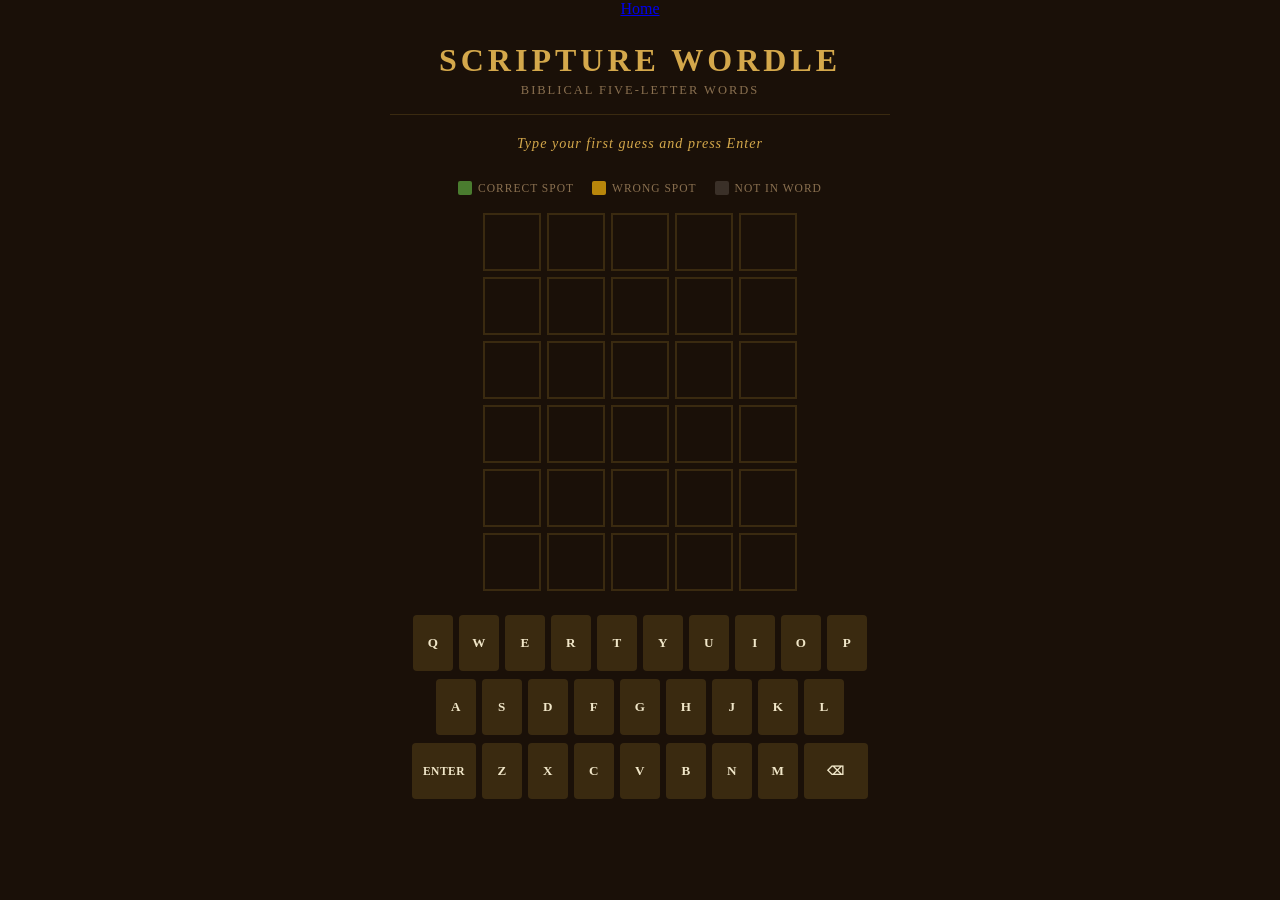
<file: ai.html>
<!DOCTYPE html>
<html lang="en">
<head>
<meta charset="UTF-8"/>
<meta name="viewport" content="width=device-width, initial-scale=1.0"/>
<title>Scripture Wordle</title>
<style>
  * { box-sizing: border-box; margin: 0; padding: 0; }

  body {
    font-family: 'Georgia', serif;
    background: #1a1008;
    color: #f0e6c8;
    min-height: 100vh;
    display: flex;
    flex-direction: column;
    align-items: center;
    padding: 0 16px 40px;
  }

  header {
    width: 100%;
    max-width: 500px;
    text-align: center;
    padding: 24px 0 16px;
    border-bottom: 1px solid #3a2a10;
    margin-bottom: 20px;
  }

  header h1 {
    font-size: 2rem;
    font-weight: 700;
    letter-spacing: 4px;
    color: #d4a84b;
    text-transform: uppercase;
  }

  header p {
    font-size: 0.78rem;
    letter-spacing: 2px;
    color: #8a7050;
    margin-top: 4px;
    text-transform: uppercase;
  }

  #message-box {
    min-height: 32px;
    font-size: 0.88rem;
    letter-spacing: 1px;
    color: #d4a84b;
    text-align: center;
    margin-bottom: 14px;
    font-style: italic;
  }

  #board {
    display: flex;
    flex-direction: column;
    gap: 6px;
    margin-bottom: 24px;
  }

  .row {
    display: flex;
    gap: 6px;
  }

  .tile {
    width: 58px;
    height: 58px;
    border: 2px solid #3a2a10;
    display: flex;
    align-items: center;
    justify-content: center;
    font-size: 1.6rem;
    font-weight: 700;
    text-transform: uppercase;
    color: #f0e6c8;
    background: #1a1008;
    transition: background 0.3s, border-color 0.3s, transform 0.1s;
    user-select: none;
    letter-spacing: 0;
  }

  .tile.filled {
    border-color: #6a5030;
    transform: scale(1.05);
  }

  .tile.correct {
    background: #4a7c2f;
    border-color: #4a7c2f;
    color: #ffffff;
  }

  .tile.present {
    background: #b8860b;
    border-color: #b8860b;
    color: #ffffff;
  }

  .tile.absent {
    background: #3a3028;
    border-color: #3a3028;
    color: #888;
  }

  .tile.reveal {
    animation: flip 0.5s ease forwards;
  }

  @keyframes flip {
    0%   { transform: rotateX(0deg); }
    50%  { transform: rotateX(90deg); }
    100% { transform: rotateX(0deg); }
  }

  .tile.shake {
    animation: shake 0.4s ease;
  }

  @keyframes shake {
    0%,100% { transform: translateX(0); }
    20%     { transform: translateX(-6px); }
    40%     { transform: translateX(6px); }
    60%     { transform: translateX(-4px); }
    80%     { transform: translateX(4px); }
  }

  #keyboard {
    display: flex;
    flex-direction: column;
    gap: 8px;
    align-items: center;
    margin-bottom: 20px;
  }

  .kb-row {
    display: flex;
    gap: 6px;
  }

  .key {
    height: 56px;
    min-width: 40px;
    padding: 0 6px;
    border: none;
    border-radius: 4px;
    background: #3a2a10;
    color: #f0e6c8;
    font-size: 0.82rem;
    font-weight: 700;
    text-transform: uppercase;
    cursor: pointer;
    letter-spacing: 0.5px;
    transition: background 0.2s, transform 0.1s;
    font-family: 'Georgia', serif;
  }

  .key:active { transform: scale(0.95); }

  .key.wide { min-width: 64px; font-size: 0.72rem; }

  .key.correct { background: #4a7c2f; color: #fff; }
  .key.present { background: #b8860b; color: #fff; }
  .key.absent  { background: #222018; color: #555; }

  #new-game-btn {
    background: #d4a84b;
    color: #1a1008;
    border: none;
    border-radius: 4px;
    padding: 12px 32px;
    font-size: 0.9rem;
    font-weight: 700;
    letter-spacing: 2px;
    text-transform: uppercase;
    cursor: pointer;
    font-family: 'Georgia', serif;
    display: none;
    transition: background 0.2s, transform 0.1s;
  }

  #new-game-btn:hover { background: #e8b850; }
  #new-game-btn:active { transform: scale(0.97); }

  #hint-row {
    font-size: 0.75rem;
    color: #6a5030;
    letter-spacing: 1px;
    text-align: center;
    margin-top: -10px;
    margin-bottom: 10px;
  }

  .legend {
    display: flex;
    gap: 18px;
    margin-bottom: 18px;
    font-size: 0.72rem;
    color: #8a7050;
    letter-spacing: 1px;
    text-transform: uppercase;
  }

  .legend-item { display: flex; align-items: center; gap: 6px; }

  .legend-swatch {
    width: 14px; height: 14px; border-radius: 2px;
  }

  .swatch-green  { background: #4a7c2f; }
  .swatch-yellow { background: #b8860b; }
  .swatch-gray   { background: #3a3028; }
</style>
</head>
<body>

 <a href="fromscratch.html">Home</a>
<header>
  <h1>Scripture Wordle</h1>
  <p>Biblical five-letter words</p>
</header>

<div id="message-box">Type your first guess and press Enter</div>

<div class="legend">
  <div class="legend-item"><div class="legend-swatch swatch-green"></div> Correct spot</div>
  <div class="legend-item"><div class="legend-swatch swatch-yellow"></div> Wrong spot</div>
  <div class="legend-item"><div class="legend-swatch swatch-gray"></div> Not in word</div>
</div>

<div id="board"></div>
<div id="hint-row" id="hint-row"></div>
<div id="keyboard"></div>
<button id="new-game-btn" onclick="startNewGame()">New Word &#8594;</button>

<script>
const WORDS = [
  "AARON","ABNER","ALTAR","ANGEL","APPLE","ASHER", "ASHES","BABEL",
  "BALAK","BARAK", "BIBLE","BIRCH","BLASP","BLOOD","BOAST","BOILS",
  "BONES","BREAD","CALEB","CEDAR","CHILD","CHOIR","CLEAN","CLEFT",
  "CLOUD","CROSS","CROWN","CRUSH","CURSE","CYRUS","DAGON","DAILY",
  "DANCE","DAVID","DEATH","DEITY","DEMON","DEVIL","DONNA","DOVES",
  "ELIAM","ELIAS","ELIJAH","ENOCH","ETHAN","FAITH","FALSE","FASTS",
  "FEAST","FLESH","FLOCK","FLOOD","FLORA","FLUTE","FOUND","FRUIT",
  "GATES","GHOST","GIANT","GIVEN","GLORY","GOATS","GRACE","GRAIN",
  "GRANT","GRAVE","GREAT","GROAN","GROVE","GUARD","GUILE","GUILT",
  "HABOR","HAGAR","HAZEL","HEART","HEROD","HILLS","HIRAM","HONEY",
  "HONOR","HOSTS","HOUSE","HUMIL","HYENA","ISAAC", "ISLES","JACOB",
  "JARED","JESSE","JESUS","JEWEL","JOASH","JUDAH", "JUDGE","KINGS",
  "KNEEL","LABOR","LAMBS","LAMPS","LANCE","LEACH","LIONS","LOFTY",
  "LOGOS","LONER","LORDS","LOTUS","LOVED","LOWER","LOYAL","LYDIA",
  "LYRES","MANNA","MERCY","MESHA","MILAN","MILES","MOURN","MUSIC",
  "MYRRH","NABAL","NAOMI","NAZAR","NEEDY","NIMROD","NOBLE","NOMAD",
  "OATHS","OBEYS","OLIVE","ONION","OVENS","PALMS","PEACE","PEARL",
  "PERIL","PETER","PIETY","PINES","PLUMB","PLUMS","POOLS","PRAYR",
  "PRESS", "PRIDE","PROPH","PROSE","PSALM","PURGE","QUAKE","QUEEN",
  "RABBI","RAINS","RAISE","REEDS","REIGN","RIVER","ROADS","ROYAL",
  "RULER","SABOT","SARAH","SCORN","SEALS","SHAME","SHEAR","SHEEP",
  "SHORN","SIGHT","SINAI","SLING","SLOTH","SMITE","SMOKE","SONGS",
  "SOULS","SPEAKS","SPEAR","SPICE","SPITE","STAFF","STARS","STERN",
  "STONE","STORM","SWORD","SYRUP","TABOR","TEACH","TEARS","TENTS",
  "THIRD","THORN","THREE","TITHE","TOILS","TORCH","TOWER","TRACE",
  "TRIAL","TRIBE","TRUTH","UNIFY","UNITE","VALOR","VICAR","VINES",
  "VIPER","VOICE","WARNS","WATCH","WATER","WHEAT","WHOSE","WIDOW",
  "WINDS","WRATH","YOUNG","YIELD","ZORAH"
];

const FIVE = WORDS.filter(w => w.length === 5);

const KB_ROWS = [
  ['Q','W','E','R','T','Y','U','I','O','P'],
  ['A','S','D','F','G','H','J','K','L'],
  ['ENTER','Z','X','C','V','B','N','M','DEL']
];

const MAX_GUESSES = 6;
const WORD_LEN = 5;

let target = '';
let currentRow = 0;
let currentCol = 0;
let currentGuess = [];
let gameOver = false;
let revealInProgress = false;
let board = [];
let keyStates = {};

function pickWord() {
  return FIVE[Math.floor(Math.random() * FIVE.length)];
}

function buildBoard() {
  const boardEl = document.getElementById('board');
  boardEl.innerHTML = '';
  board = [];
  for (let r = 0; r < MAX_GUESSES; r++) {
    const rowEl = document.createElement('div');
    rowEl.className = 'row';
    const rowTiles = [];
    for (let c = 0; c < WORD_LEN; c++) {
      const tile = document.createElement('div');
      tile.className = 'tile';
      rowEl.appendChild(tile);
      rowTiles.push(tile);
    }
    boardEl.appendChild(rowEl);
    board.push(rowTiles);
  }
}

function buildKeyboard() {
  const kbEl = document.getElementById('keyboard');
  kbEl.innerHTML = '';
  KB_ROWS.forEach(row => {
    const rowEl = document.createElement('div');
    rowEl.className = 'kb-row';
    row.forEach(k => {
      const btn = document.createElement('button');
      btn.className = 'key' + (k.length > 1 ? ' wide' : '');
      btn.textContent = k === 'DEL' ? '&#9003;' : k;
      if (k === 'DEL') btn.innerHTML = '&#9003;';
      btn.dataset.key = k;
      btn.onclick = () => handleKey(k);
      rowEl.appendChild(btn);
    });
    kbEl.appendChild(rowEl);
  });
}

function setMessage(msg) {
  document.getElementById('message-box').textContent = msg;
}

function handleKey(key) {
  if (gameOver || revealInProgress) return;
  if (key === 'ENTER') {
    submitGuess();
  } else if (key === 'DEL' || key === 'BACKSPACE') {
    deleteLetter();
  } else if (/^[A-Z]$/.test(key)) {
    typeLetter(key);
  }
}

function typeLetter(letter) {
  if (currentCol >= WORD_LEN) return;
  const tile = board[currentRow][currentCol];
  tile.textContent = letter;
  tile.classList.add('filled');
  currentGuess.push(letter);
  currentCol++;
  setMessage('');
}

function deleteLetter() {
  if (currentCol === 0) return;
  currentCol--;
  currentGuess.pop();
  const tile = board[currentRow][currentCol];
  tile.textContent = '';
  tile.classList.remove('filled');
}

function submitGuess() {
  if (currentCol < WORD_LEN) {
    shakeRow(currentRow);
    setMessage('Not enough letters');
    return;
  }

  const guess = currentGuess.join('');

  revealRow(currentRow, guess, () => {
    const won = guess === target;
    currentRow++;

    if (won) {
      gameOver = true;
      const msgs = [
        'Thou art victorious! ✝',
        'Blessed! Well done.',
        'Hallelujah!',
        'Glory be! You got it.',
        'Righteous guess!',
        'By the skin of thy teeth!'
      ];
      setMessage(msgs[Math.min(currentRow - 1, msgs.length - 1)]);
      document.getElementById('new-game-btn').style.display = 'inline-block';
    } else if (currentRow >= MAX_GUESSES) {
      gameOver = true;
      setMessage('The word was: ' + target);
      document.getElementById('new-game-btn').style.display = 'inline-block';
    } else {
      currentGuess = [];
      currentCol = 0;
      setMessage('');
    }
  });
}

function revealRow(rowIdx, guess, callback) {
  revealInProgress = true;
  const result = getResult(guess, target);

  result.forEach((state, col) => {
    setTimeout(() => {
      const tile = board[rowIdx][col];
      tile.classList.add('reveal');
      setTimeout(() => {
        tile.classList.remove('filled');
        tile.classList.add(state);
        tile.classList.remove('reveal');
        updateKey(guess[col], state);
        if (col === WORD_LEN - 1) {
          revealInProgress = false;
          callback();
        }
      }, 250);
    }, col * 300);
  });
}

function getResult(guess, answer) {
  const result = Array(WORD_LEN).fill('absent');
  const ansArr = answer.split('');
  const guessArr = guess.split('');
  const used = Array(WORD_LEN).fill(false);

  for (let i = 0; i < WORD_LEN; i++) {
    if (guessArr[i] === ansArr[i]) {
      result[i] = 'correct';
      used[i] = true;
      ansArr[i] = null;
    }
  }

  for (let i = 0; i < WORD_LEN; i++) {
    if (result[i] === 'correct') continue;
    for (let j = 0; j < WORD_LEN; j++) {
      if (!used[j] && guessArr[i] === ansArr[j]) {
        result[i] = 'present';
        used[j] = true;
        ansArr[j] = null;
        break;
      }
    }
  }

  return result;
}

function updateKey(letter, state) {
  const priority = { correct: 3, present: 2, absent: 1 };
  const current = keyStates[letter];
  if (!current || priority[state] > priority[current]) {
    keyStates[letter] = state;
    const btn = document.querySelector(`.key[data-key="${letter}"]`);
    if (btn) {
      btn.classList.remove('correct', 'present', 'absent');
      btn.classList.add(state);
    }
  }
}

function shakeRow(rowIdx) {
  board[rowIdx].forEach(tile => {
    tile.classList.remove('shake');
    void tile.offsetWidth;
    tile.classList.add('shake');
  });
}

function startNewGame() {
  target = pickWord();
  currentRow = 0;
  currentCol = 0;
  currentGuess = [];
  gameOver = false;
  revealInProgress = false;
  keyStates = {};
  buildBoard();
  buildKeyboard();
  setMessage('Type your first guess and press Enter');
  document.getElementById('new-game-btn').style.display = 'none';
  document.getElementById('hint-row').textContent = '';
}

document.addEventListener('keydown', e => {
  if (e.ctrlKey || e.metaKey || e.altKey) return;
  const k = e.key.toUpperCase();
  if (k === 'ENTER') handleKey('ENTER');
  else if (k === 'BACKSPACE' || k === 'DELETE') handleKey('DEL');
  else if (/^[A-Z]$/.test(k)) handleKey(k);
});

startNewGame();
</script>
</body>
</html>
</file>
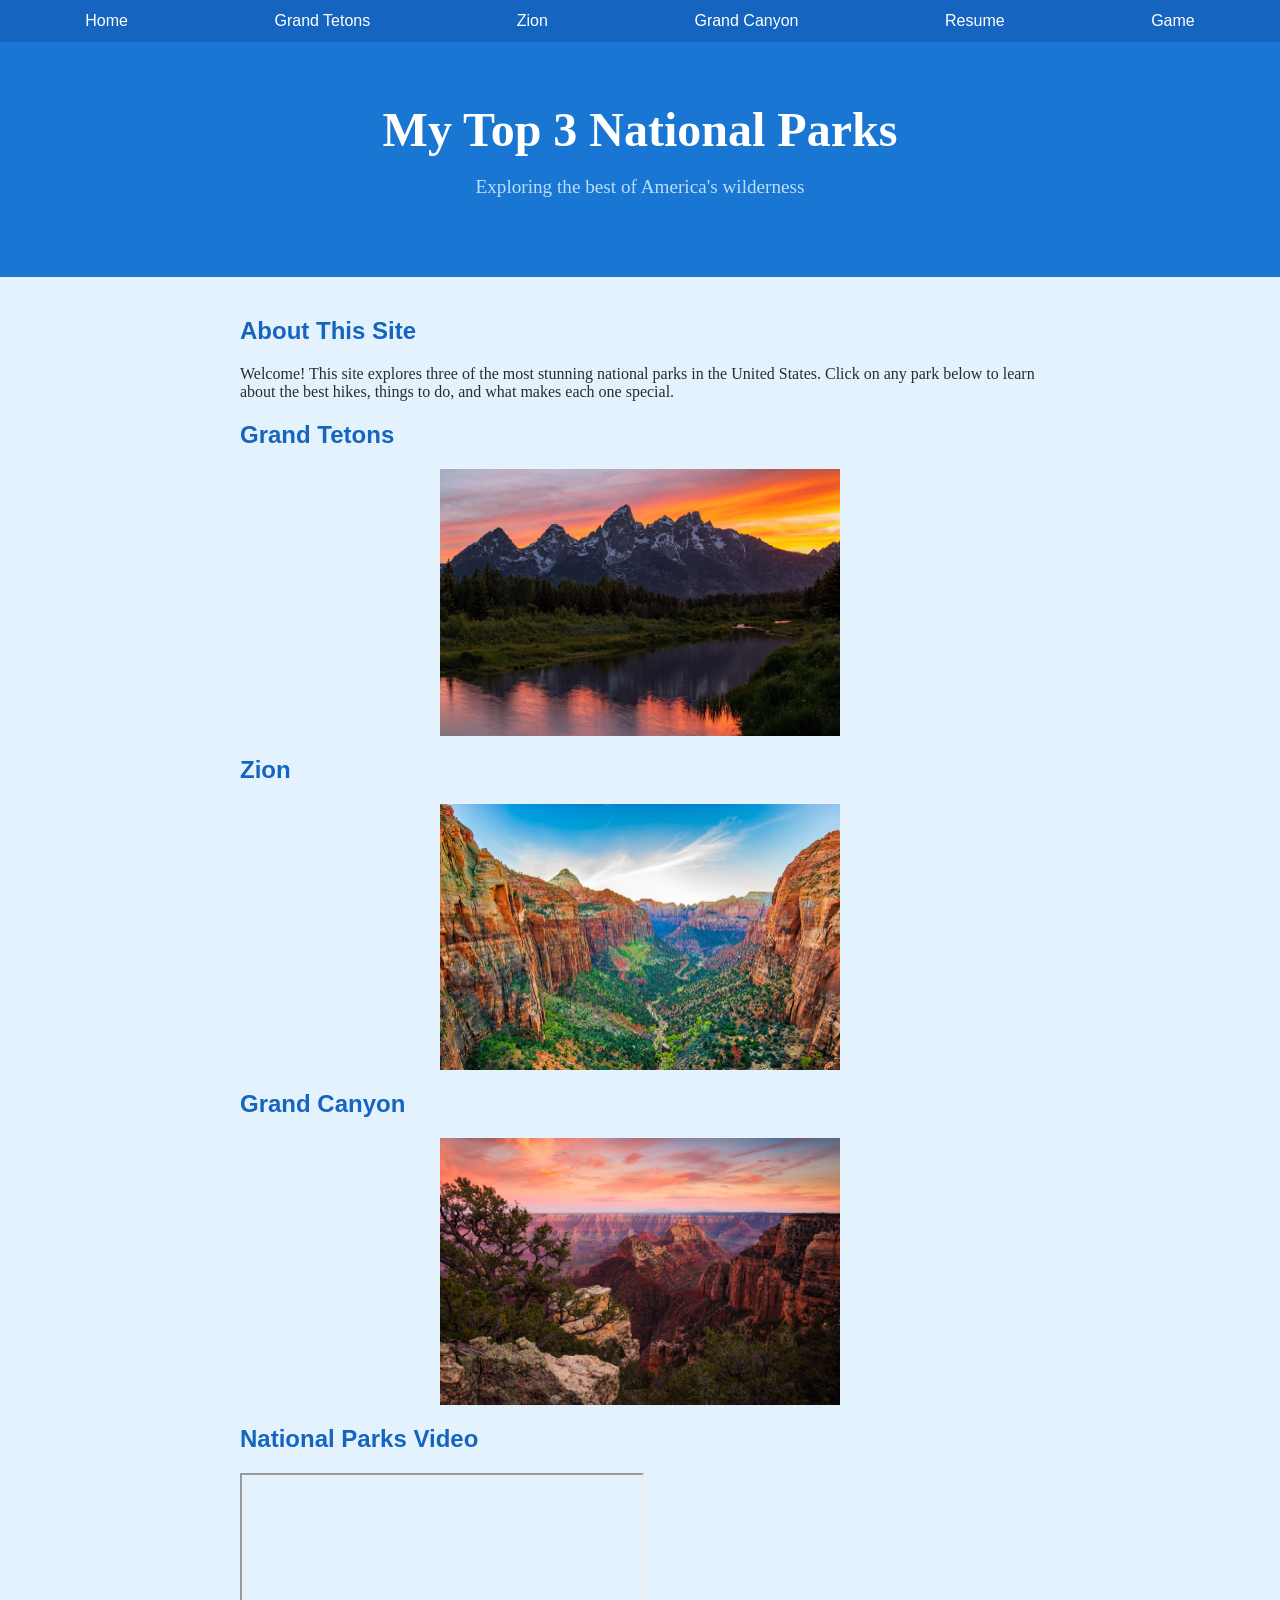
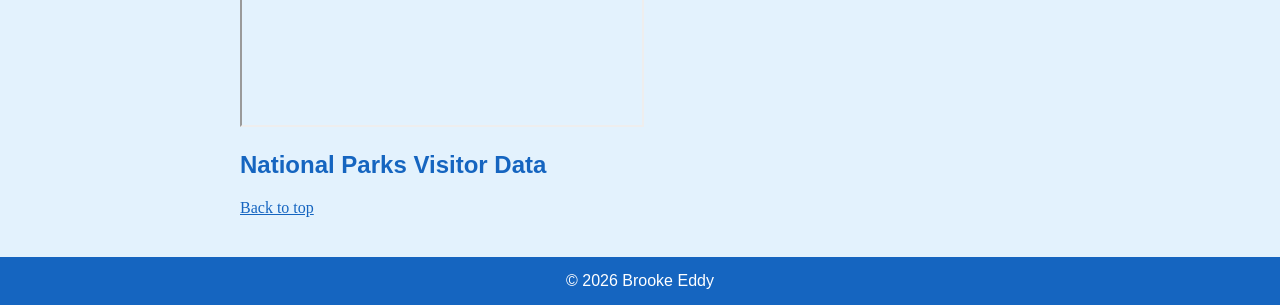
<file: fromscratch.html>
<!DOCTYPE html>
<html lang="en">
<head>
    <meta charset="UTF-8">
    <meta name="viewport" content="width=device-width, initial-scale=1.0">
    <title>My Top 3 National Parks</title>
    <link rel="stylesheet" href="css/mystyles.css">
</head>
<body>

    <nav>
        <a href="fromscratch.html">Home</a>
        <a href="tetons.html">Grand Tetons</a>
        <a href="zion.html">Zion</a>
        <a href="gc.html">Grand Canyon</a>
        <a href="index.html">Resume</a>
        <a href="ai.html">Game</a>
    </nav>

    <div class="hero" id="top">
        <h1>My Top 3 National Parks</h1>
        <p>Exploring the best of America's wilderness</p>
    </div>

    <div class="content">

        <h2>About This Site</h2>
        <p>Welcome! This site explores three of the most stunning national parks in the United States. Click on any park below to learn about the best hikes, things to do, and what makes each one special.</p>

        <h2><a href="tetons.html">Grand Tetons</a></h2>
        <img src="assets/img/tetons.jpg" alt="Grand Tetons">

        <h2><a href="zion.html">Zion</a></h2>
        <img src="assets/img/zion.avif" alt="Zion">

        <h2><a href="gc.html">Grand Canyon</a></h2>
        <img src="assets/img/Grand-Canyon-North-Rim-1734.jpg" alt="Grand Canyon">

        <h2>National Parks Video</h2>
    
        <iframe width="400" height="250"
            src="https://www.youtube.com/embed/lva1m8cl9-Q"
            allowfullscreen>
        </iframe>
<h2>National Parks Visitor Data</h2>
<div class='tableauPlaceholder' id='viz1776705127592' style='position: relative'>
    <noscript>
        <a href='#'>
            <img alt='National Park Final' src='https://public.tableau.com/static/images/B5/B5XRG7H46/1_rss.png' style='border: none' />
        </a>
    </noscript>
    <object class='tableauViz' style='display:none;'>
        <param name='host_url' value='https%3A%2F%2Fpublic.tableau.com%2F' />
        <param name='embed_code_version' value='3' />
        <param name='path' value='shared/B5XRG7H46' />
        <param name='toolbar' value='yes' />
        <param name='static_image' value='https://public.tableau.com/static/images/B5/B5XRG7H46/1.png' />
        <param name='animate_transition' value='yes' />
        <param name='display_static_image' value='yes' />
        <param name='display_spinner' value='yes' />
        <param name='display_overlay' value='yes' />
        <param name='display_count' value='yes' />
        <param name='language' value='en-US' />
    </object>
</div>
<script type='text/javascript'>
    var divElement = document.getElementById('viz1776705127592');
    var vizElement = divElement.getElementsByTagName('object')[0];
    if (divElement.offsetWidth > 800) {
        vizElement.style.width = '1000px';
        vizElement.style.height = '827px';
    } else if (divElement.offsetWidth > 500) {
        vizElement.style.width = '1000px';
        vizElement.style.height = '827px';
    } else {
        vizElement.style.width = '100%';
        vizElement.style.height = '4277px';
    }
    var scriptElement = document.createElement('script');
    scriptElement.src = 'https://public.tableau.com/javascripts/api/viz_v1.js';
    vizElement.parentNode.insertBefore(scriptElement, vizElement);
</script>

        <p><a href="#top">Back to top</a></p>

    </div>

    <footer>
        &copy; 2026 Brooke Eddy
    </footer>

</body>
</html>
</file>
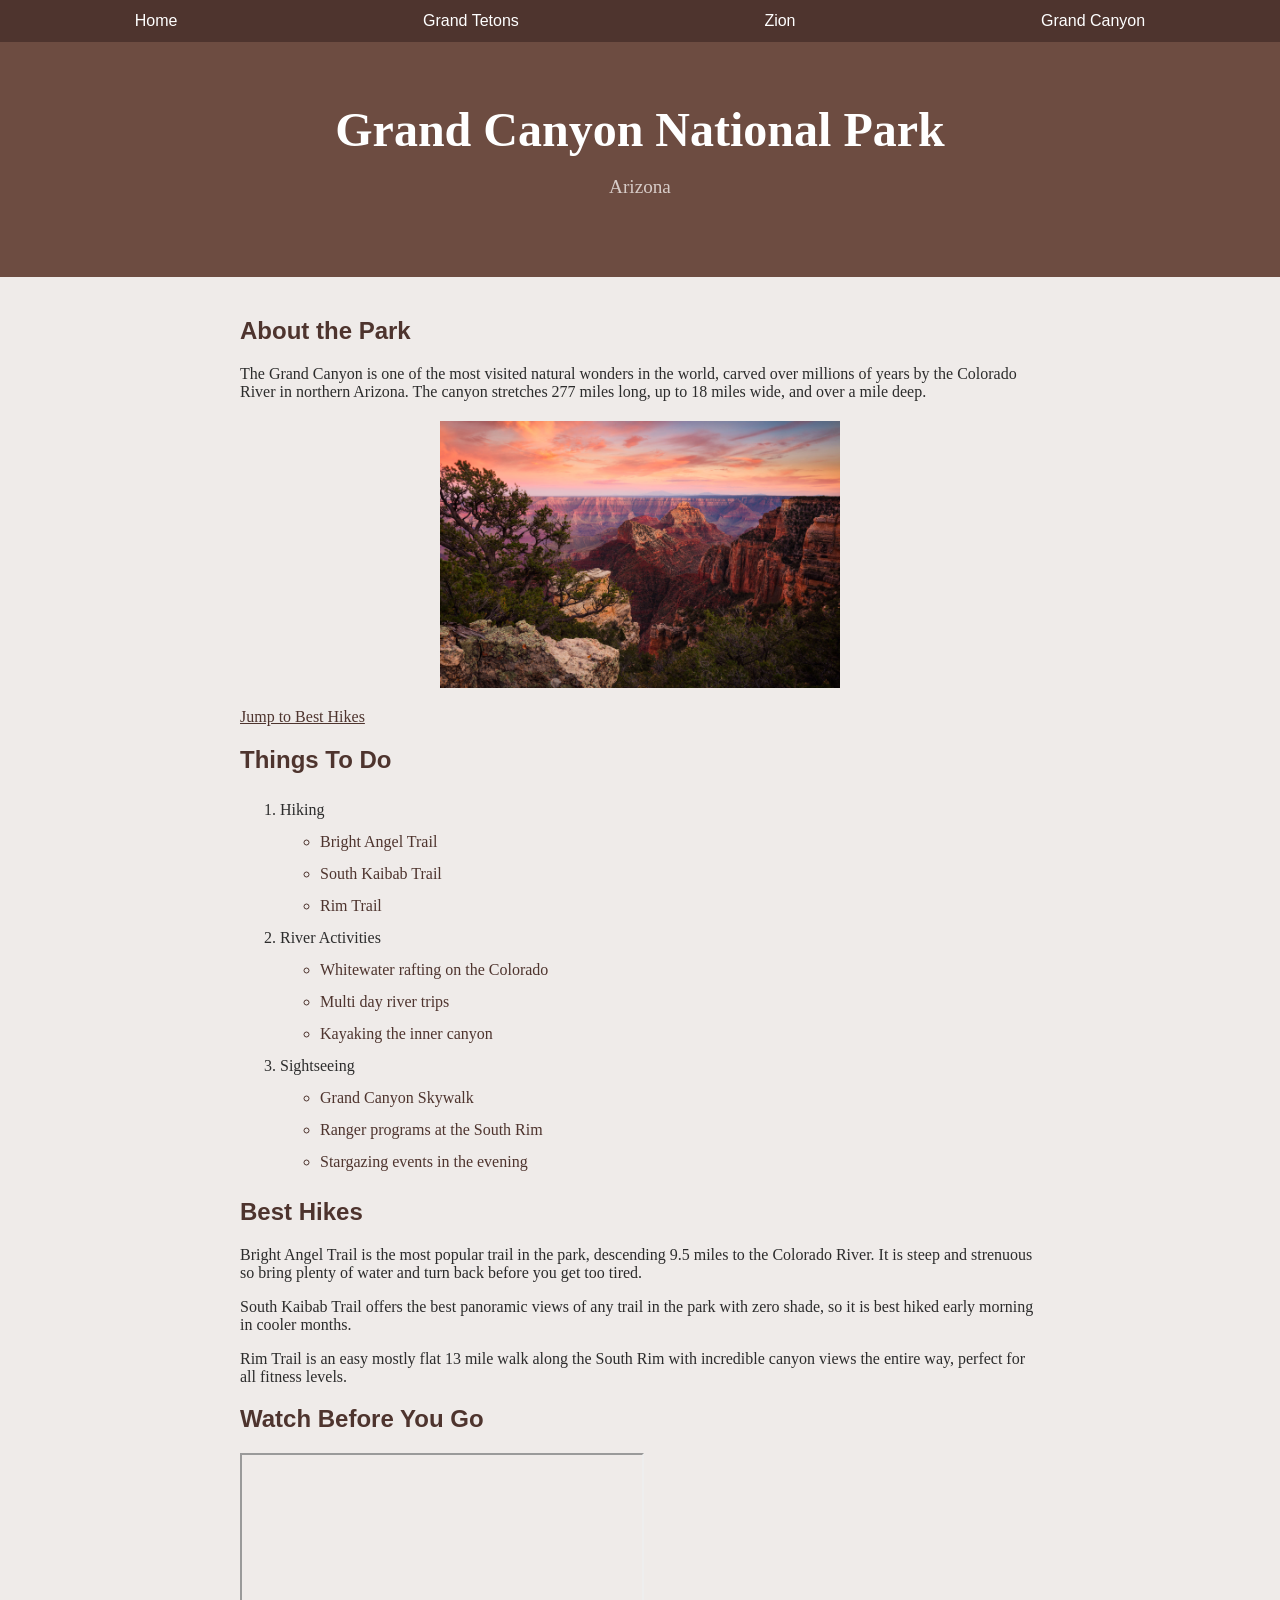
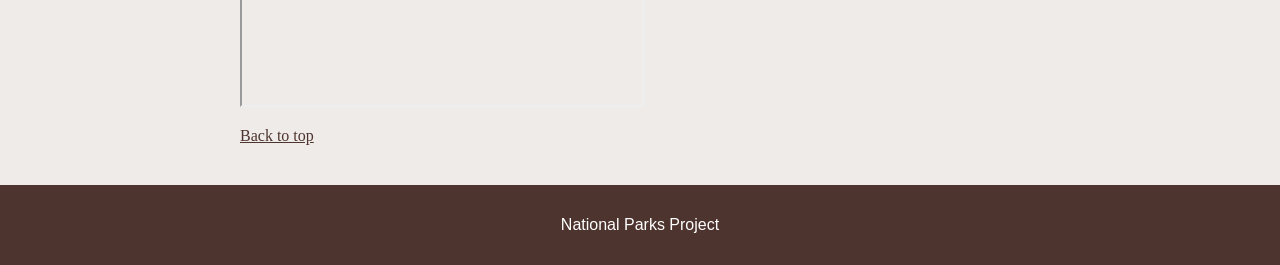
<file: gc.html>
<!DOCTYPE html>
<html lang="en">
<head>
    <meta charset="UTF-8">
    <meta name="viewport" content="width=device-width, initial-scale=1.0">
    <title>Grand Canyon National Park</title>
    <style>

        body {
            background-color: #efebe9;
            font-family: Georgia, serif;
            color: #2c2c2c;
            margin: 0;
            padding: 0;
        }

        nav {
            display: flex;
            justify-content: space-around;
            background-color: #4e342e;
            padding: 12px;
        }

        nav a {
            color: white;
            text-decoration: none;
            font-family: Arial, sans-serif;
            font-size: 1rem;
        }

        nav a:hover {
            text-decoration: underline;
        }

        .hero {
            background-color: #6d4c41;
            color: white;
            text-align: center;
            padding: 60px 20px;
        }

        .hero h1 {
            font-size: 3rem;
            margin: 0;
        }

        .hero p {
            font-size: 1.2rem;
            color: #d7ccc8;
        }

        .content {
            max-width: 800px;
            margin: 40px auto;
            padding: 0 20px;
        }

        .content h2 {
            color: #4e342e;
            font-family: Arial, sans-serif;
        }

        .content img {
            width: 400px;
            height: auto;
            display: block;
            margin: 20px auto;
        }

        footer {
            background-color: #4e342e;
            color: white;
            text-align: center;
            padding: 15px;
            font-family: Arial, sans-serif;
        }

        ol {
            line-height: 2;
        }

        ul {
            color: #4e342e;
        }

        a {
            color: #4e342e;
        }

    </style>
</head>
<body>

    <nav>
        <a href="fromscratch.html">Home</a>
        <a href="tetons.html">Grand Tetons</a>
        <a href="zion.html">Zion</a>
        <a href="gc.html">Grand Canyon</a>
    </nav>

    <div class="hero" id="top">
        <h1>Grand Canyon National Park</h1>
        <p>Arizona</p>
    </div>

    <div class="content">

        <h2>About the Park</h2>
        <p>The Grand Canyon is one of the most visited natural wonders in the world, carved over millions of years by the Colorado River in northern Arizona. The canyon stretches 277 miles long, up to 18 miles wide, and over a mile deep.</p>

        <img src="assets/img/Grand-Canyon-North-Rim-1734.jpg" alt="Grand Canyon">

        <p><a href="#hikes">Jump to Best Hikes</a></p>

        <h2>Things To Do</h2>
        <ol>
            <li>Hiking
                <ul>
                    <li>Bright Angel Trail</li>
                    <li>South Kaibab Trail</li>
                    <li>Rim Trail</li>
                </ul>
            </li>
            <li>River Activities
                <ul>
                    <li>Whitewater rafting on the Colorado</li>
                    <li>Multi day river trips</li>
                    <li>Kayaking the inner canyon</li>
                </ul>
            </li>
            <li>Sightseeing
                <ul>
                    <li>Grand Canyon Skywalk</li>
                    <li>Ranger programs at the South Rim</li>
                    <li>Stargazing events in the evening</li>
                </ul>
            </li>
        </ol>

        <h2 id="hikes">Best Hikes</h2>
        <p>Bright Angel Trail is the most popular trail in the park, descending 9.5 miles to the Colorado River. It is steep and strenuous so bring plenty of water and turn back before you get too tired.</p>
        <p>South Kaibab Trail offers the best panoramic views of any trail in the park with zero shade, so it is best hiked early morning in cooler months.</p>
        <p>Rim Trail is an easy mostly flat 13 mile walk along the South Rim with incredible canyon views the entire way, perfect for all fitness levels.</p>

        <h2>Watch Before You Go</h2>
        <iframe width="400" height="250"
            src="https://www.youtube.com/embed/2WRZ-rwyp8g"
            allowfullscreen>
        </iframe>

        <p><a href="#top">Back to top</a></p>

    </div>

    <footer>
        <p>National Parks Project</p>
    </footer>

</body>
</html>
</file>
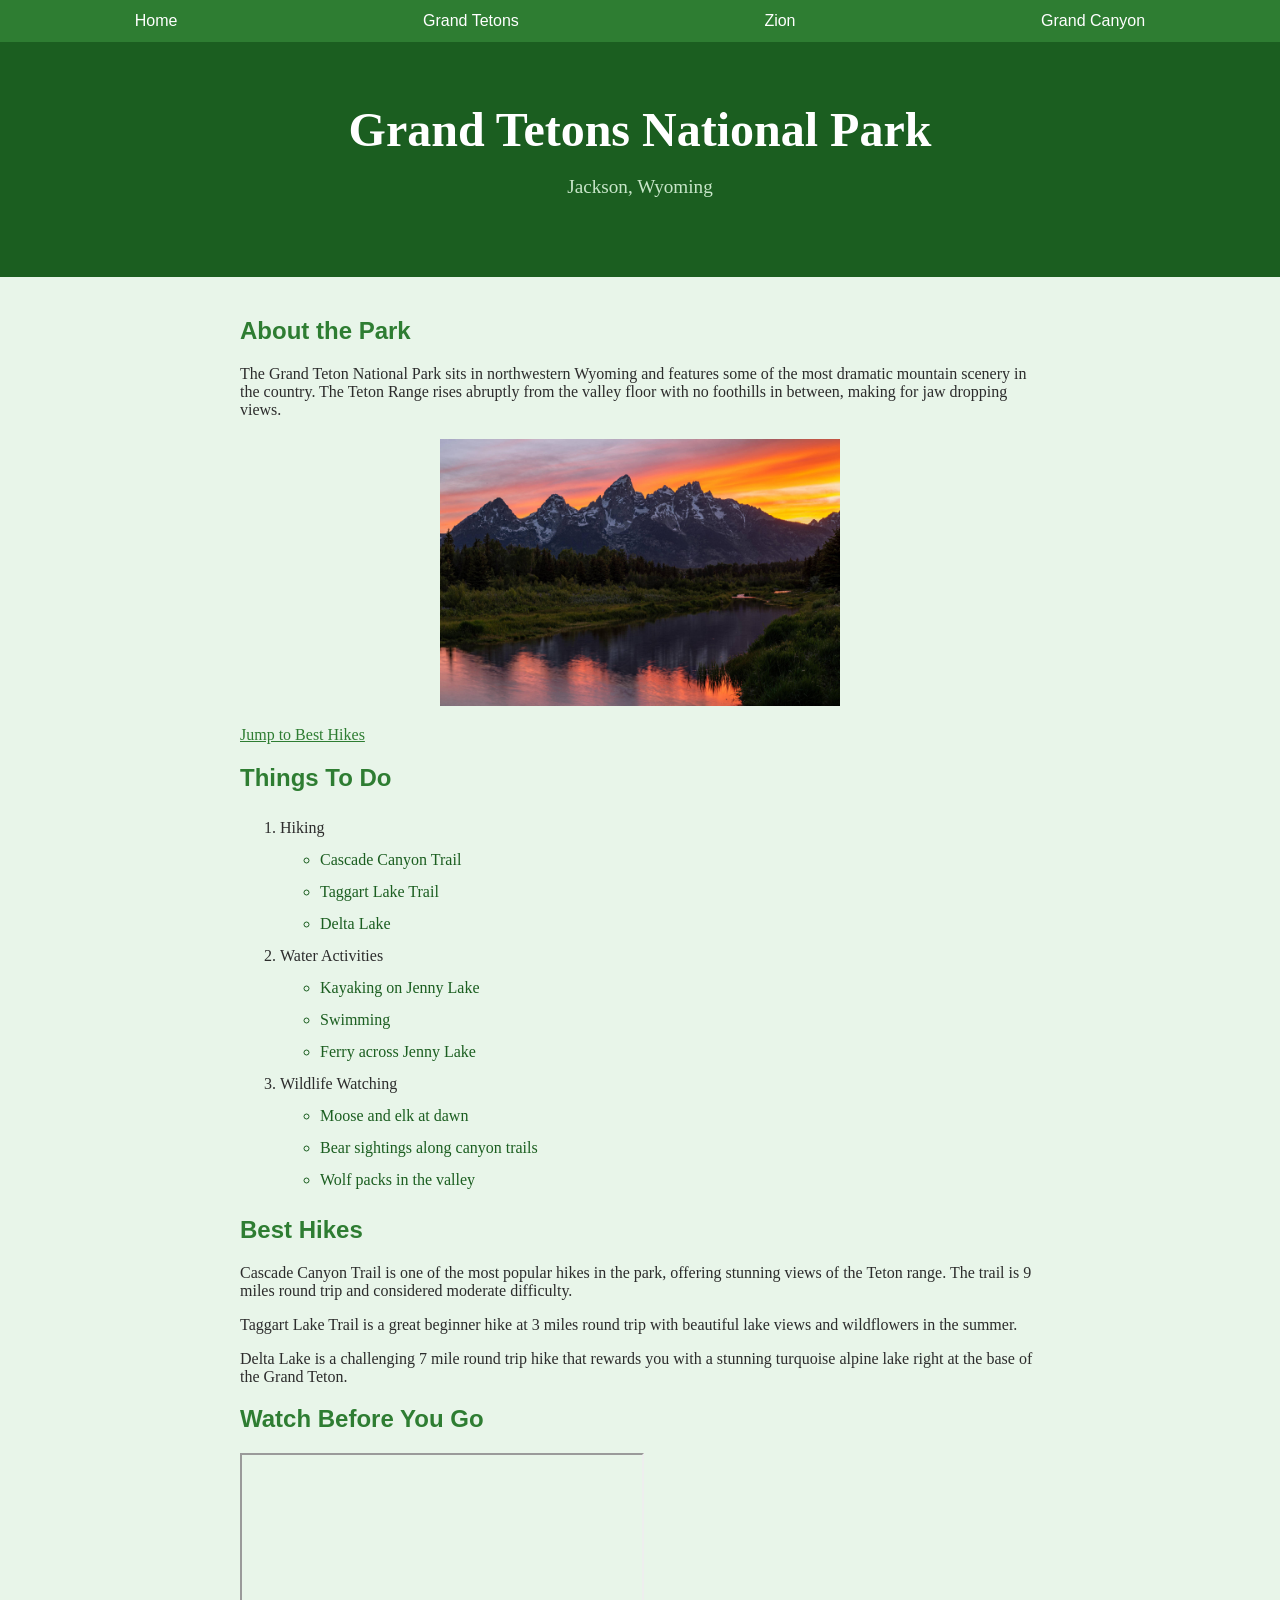
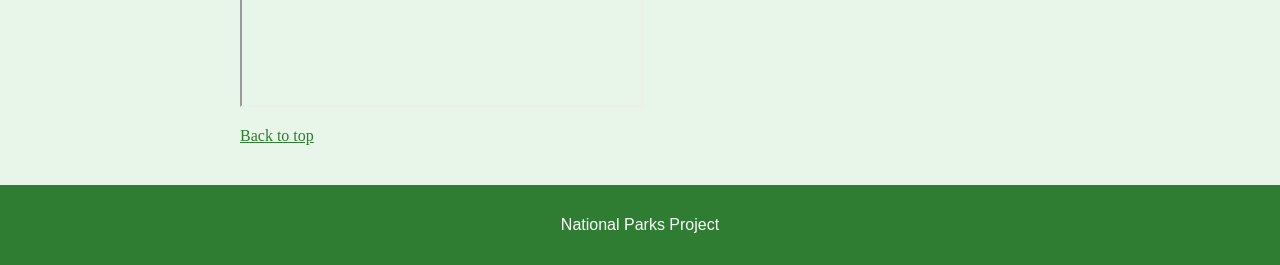
<file: tetons.html>
<!DOCTYPE html>
<html lang="en">
<head>
    <meta charset="UTF-8">
    <meta name="viewport" content="width=device-width, initial-scale=1.0">
    <title>Grand Tetons National Park</title>
    <style>

        body {
            background-color: #e8f5e9;
            font-family: Georgia, serif;
            color: #2c2c2c;
            margin: 0;
            padding: 0;
        }

        nav {
            display: flex;
            justify-content: space-around;
            background-color: #2e7d32;
            padding: 12px;
        }

        nav a {
            color: white;
            text-decoration: none;
            font-family: Arial, sans-serif;
            font-size: 1rem;
        }

        nav a:hover {
            text-decoration: underline;
        }

        .hero {
            background-color: #1b5e20;
            color: white;
            text-align: center;
            padding: 60px 20px;
        }

        .hero h1 {
            font-size: 3rem;
            margin: 0;
        }

        .hero p {
            font-size: 1.2rem;
            color: #c8e6c9;
        }

        .content {
            max-width: 800px;
            margin: 40px auto;
            padding: 0 20px;
        }

        .content h2 {
            color: #2e7d32;
            font-family: Arial, sans-serif;
        }

        .content img {
            width: 400px;
            height: auto;
            display: block;
            margin: 20px auto;
        }

        footer {
            background-color: #2e7d32;
            color: white;
            text-align: center;
            padding: 15px;
            font-family: Arial, sans-serif;
        }

        ol {
            line-height: 2;
        }

        ul {
            color: #1b5e20;
        }

        a {
            color: #2e7d32;
        }

    </style>
</head>
<body>

    <nav>
        <a href="fromscratch.html">Home</a>
        <a href="tetons.html">Grand Tetons</a>
        <a href="zion.html">Zion</a>
        <a href="gc.html">Grand Canyon</a>
    </nav>

    <div class="hero" id="top">
        <h1>Grand Tetons National Park</h1>
        <p>Jackson, Wyoming</p>
    </div>

    <div class="content">

        <h2>About the Park</h2>
        <p>The Grand Teton National Park sits in northwestern Wyoming and features some of the most dramatic mountain scenery in the country. The Teton Range rises abruptly from the valley floor with no foothills in between, making for jaw dropping views.</p>

        <img src="assets/img/tetons.jpg" alt="Grand Tetons">

        <p><a href="#hikes">Jump to Best Hikes</a></p>

        <h2>Things To Do</h2>
        <ol>
            <li>Hiking
                <ul>
                    <li>Cascade Canyon Trail</li>
                    <li>Taggart Lake Trail</li>
                    <li>Delta Lake</li>
                </ul>
            </li>
            <li>Water Activities
                <ul>
                    <li>Kayaking on Jenny Lake</li>
                    <li>Swimming</li>
                    <li>Ferry across Jenny Lake</li>
                </ul>
            </li>
            <li>Wildlife Watching
                <ul>
                    <li>Moose and elk at dawn</li>
                    <li>Bear sightings along canyon trails</li>
                    <li>Wolf packs in the valley</li>
                </ul>
            </li>
        </ol>

        <h2 id="hikes">Best Hikes</h2>
        <p>Cascade Canyon Trail is one of the most popular hikes in the park, offering stunning views of the Teton range. The trail is 9 miles round trip and considered moderate difficulty.</p>
        <p>Taggart Lake Trail is a great beginner hike at 3 miles round trip with beautiful lake views and wildflowers in the summer.</p>
        <p>Delta Lake is a challenging 7 mile round trip hike that rewards you with a stunning turquoise alpine lake right at the base of the Grand Teton.</p>

        <h2>Watch Before You Go</h2>
        <iframe width="400" height="250"
            src="https://www.youtube.com/embed/9sMkelguXus"
            allowfullscreen>
        </iframe>

        <p><a href="#top">Back to top</a></p>

    </div>

    <footer>
        <p>National Parks Project</p>
    </footer>

</body>
</html>
</file>
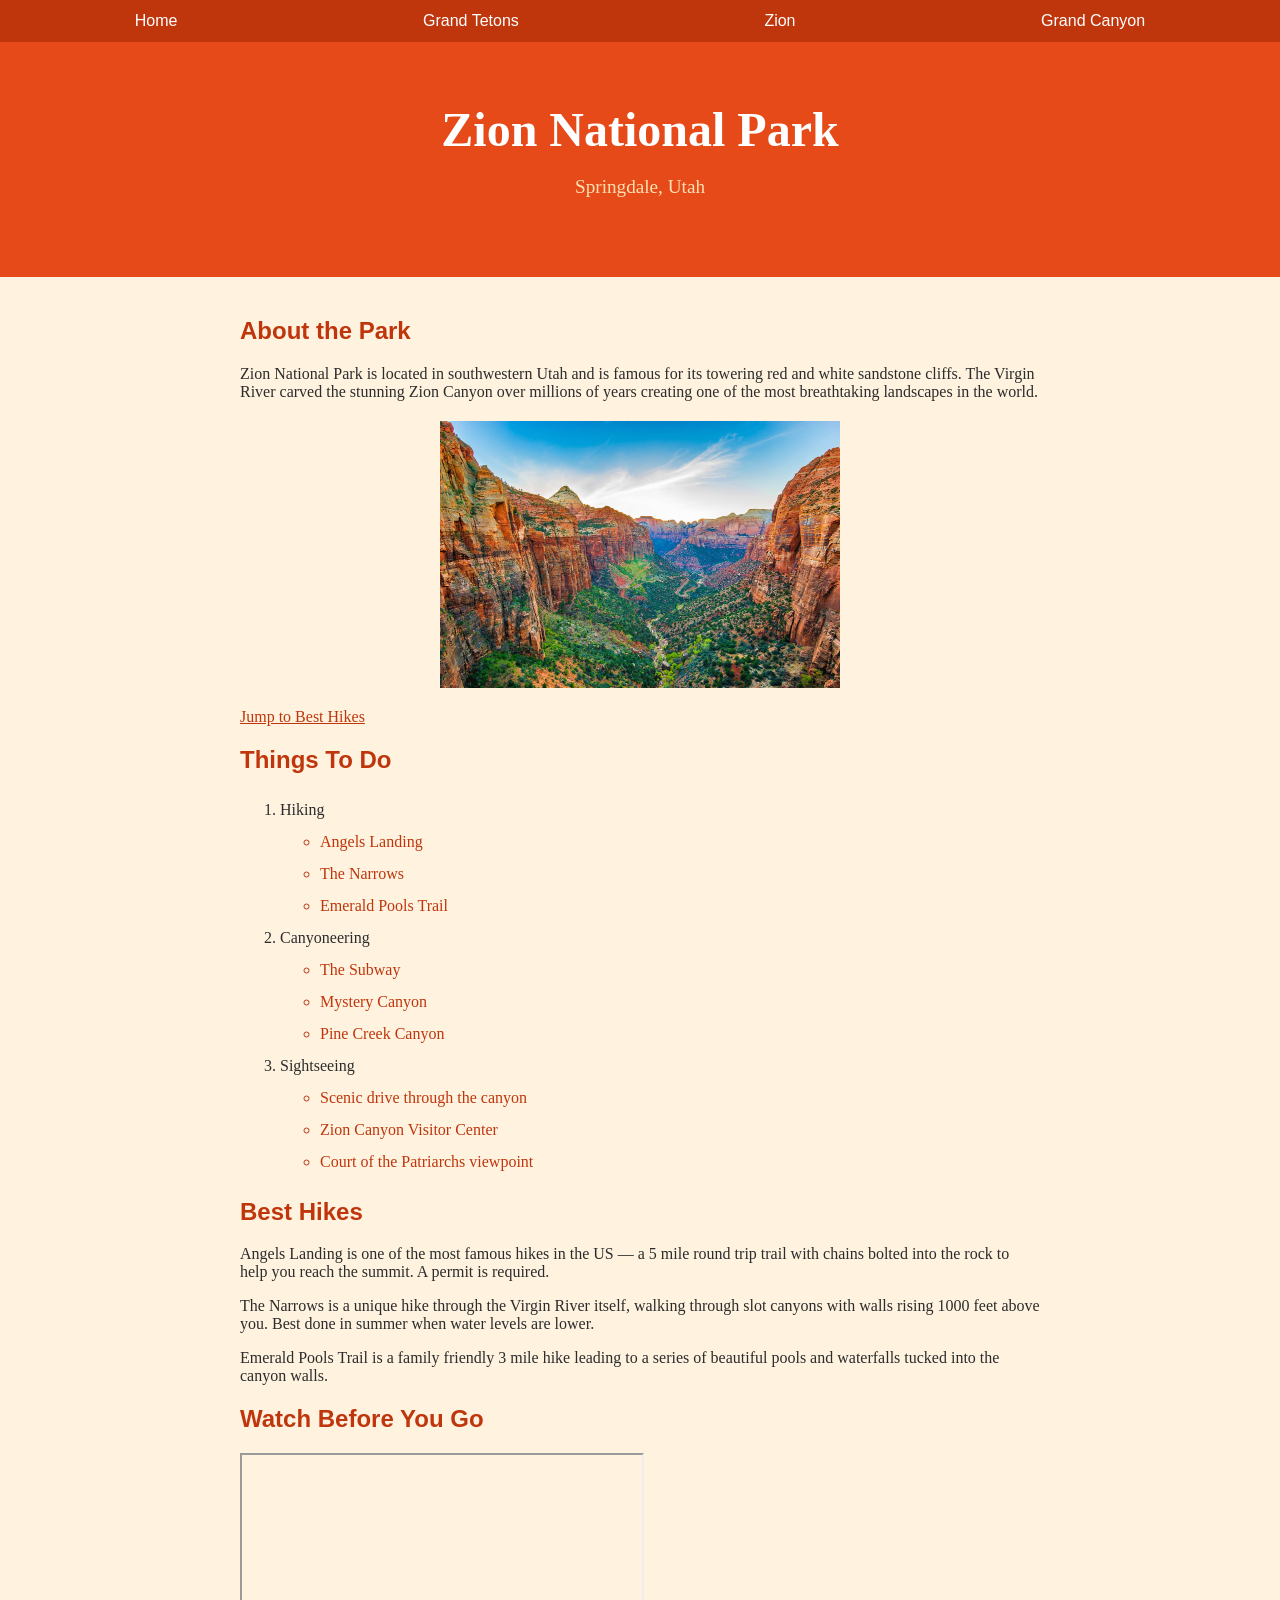
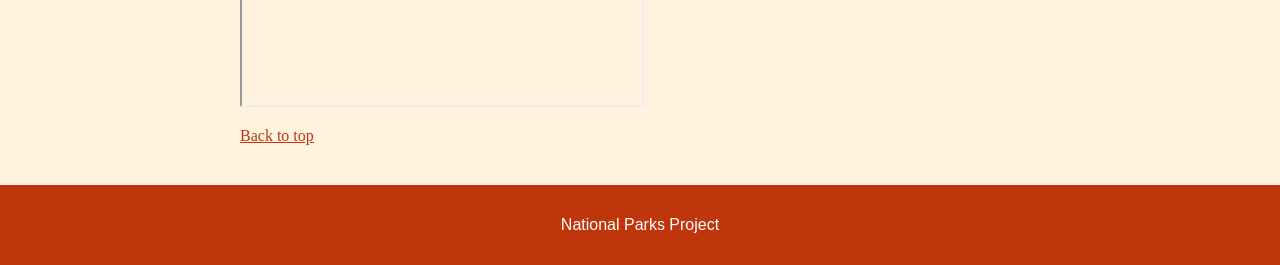
<file: zion.html>
<!DOCTYPE html>
<html lang="en">
<head>
    <meta charset="UTF-8">
    <meta name="viewport" content="width=device-width, initial-scale=1.0">
    <title>Zion National Park</title>
    <style>

        body {
            background-color: #fff3e0;
            font-family: Georgia, serif;
            color: #2c2c2c;
            margin: 0;
            padding: 0;
        }

        nav {
            display: flex;
            justify-content: space-around;
            background-color: #bf360c;
            padding: 12px;
        }

        nav a {
            color: white;
            text-decoration: none;
            font-family: Arial, sans-serif;
            font-size: 1rem;
        }

        nav a:hover {
            text-decoration: underline;
        }

        .hero {
            background-color: #e64a19;
            color: white;
            text-align: center;
            padding: 60px 20px;
        }

        .hero h1 {
            font-size: 3rem;
            margin: 0;
        }

        .hero p {
            font-size: 1.2rem;
            color: #ffe0b2;
        }

        .content {
            max-width: 800px;
            margin: 40px auto;
            padding: 0 20px;
        }

        .content h2 {
            color: #bf360c;
            font-family: Arial, sans-serif;
        }

        .content img {
            width: 400px;
            height: auto;
            display: block;
            margin: 20px auto;
        }

        footer {
            background-color: #bf360c;
            color: white;
            text-align: center;
            padding: 15px;
            font-family: Arial, sans-serif;
        }

        ol {
            line-height: 2;
        }

        ul {
            color: #bf360c;
        }

        a {
            color: #bf360c;
        }

    </style>
</head>
<body>

    <nav>
        <a href="fromscratch.html">Home</a>
        <a href="tetons.html">Grand Tetons</a>
        <a href="zion.html">Zion</a>
        <a href="gc.html">Grand Canyon</a>
    </nav>

    <div class="hero" id="top">
        <h1>Zion National Park</h1>
        <p>Springdale, Utah</p>
    </div>

    <div class="content">

        <h2>About the Park</h2>
        <p>Zion National Park is located in southwestern Utah and is famous for its towering red and white sandstone cliffs. The Virgin River carved the stunning Zion Canyon over millions of years creating one of the most breathtaking landscapes in the world.</p>

        <img src="assets/img/zion.avif" alt="Zion National Park">

        <p><a href="#hikes">Jump to Best Hikes</a></p>

        <h2>Things To Do</h2>
        <ol>
            <li>Hiking
                <ul>
                    <li>Angels Landing</li>
                    <li>The Narrows</li>
                    <li>Emerald Pools Trail</li>
                </ul>
            </li>
            <li>Canyoneering
                <ul>
                    <li>The Subway</li>
                    <li>Mystery Canyon</li>
                    <li>Pine Creek Canyon</li>
                </ul>
            </li>
            <li>Sightseeing
                <ul>
                    <li>Scenic drive through the canyon</li>
                    <li>Zion Canyon Visitor Center</li>
                    <li>Court of the Patriarchs viewpoint</li>
                </ul>
            </li>
        </ol>

        <h2 id="hikes">Best Hikes</h2>
        <p>Angels Landing is one of the most famous hikes in the US — a 5 mile round trip trail with chains bolted into the rock to help you reach the summit. A permit is required.</p>
        <p>The Narrows is a unique hike through the Virgin River itself, walking through slot canyons with walls rising 1000 feet above you. Best done in summer when water levels are lower.</p>
        <p>Emerald Pools Trail is a family friendly 3 mile hike leading to a series of beautiful pools and waterfalls tucked into the canyon walls.</p>

        <h2>Watch Before You Go</h2>
        <iframe width="400" height="250"
            src="https://www.youtube.com/embed/ePQCJ_IpAyo"
            allowfullscreen>
        </iframe>

        <p><a href="#top">Back to top</a></p>

    </div>

    <footer>
        <p>National Parks Project</p>
    </footer>

</body>
</html>
</file>
<file: css/mystyles.css>
body {
    background-color: #e3f2fd;
    font-family: Georgia, serif;
    color: #2c2c2c;
    margin: 0;
    padding: 0;
}

nav {
    display: flex;
    justify-content: space-around;
    background-color: #1565c0;
    padding: 12px;
}

nav a {
    color: white;
    text-decoration: none;
    font-family: Arial, sans-serif;
    font-size: 1rem;
}

nav a:hover {
    text-decoration: underline;
}

.hero {
    background-color: #1976d2;
    color: white;
    text-align: center;
    padding: 60px 20px;
}

.hero h1 {
    font-size: 3rem;
    margin: 0;
}

.hero p {
    font-size: 1.2rem;
    color: #bbdefb;
}

.content {
    max-width: 800px;
    margin: 40px auto;
    padding: 0 20px;
}

.content h2 {
    color: #1565c0;
    font-family: Arial, sans-serif;
}

.content h2 a {
    color: #1565c0;
    text-decoration: none;
}

.content h2 a:hover {
    text-decoration: underline;
}

.content img {
    width: 400px;
    height: auto;
    display: block;
    margin: 20px auto;
}

footer {
    background-color: #1565c0;
    color: white;
    text-align: center;
    padding: 15px;
    font-family: Arial, sans-serif;
}

a {
    color: #1565c0;
}
</file>
